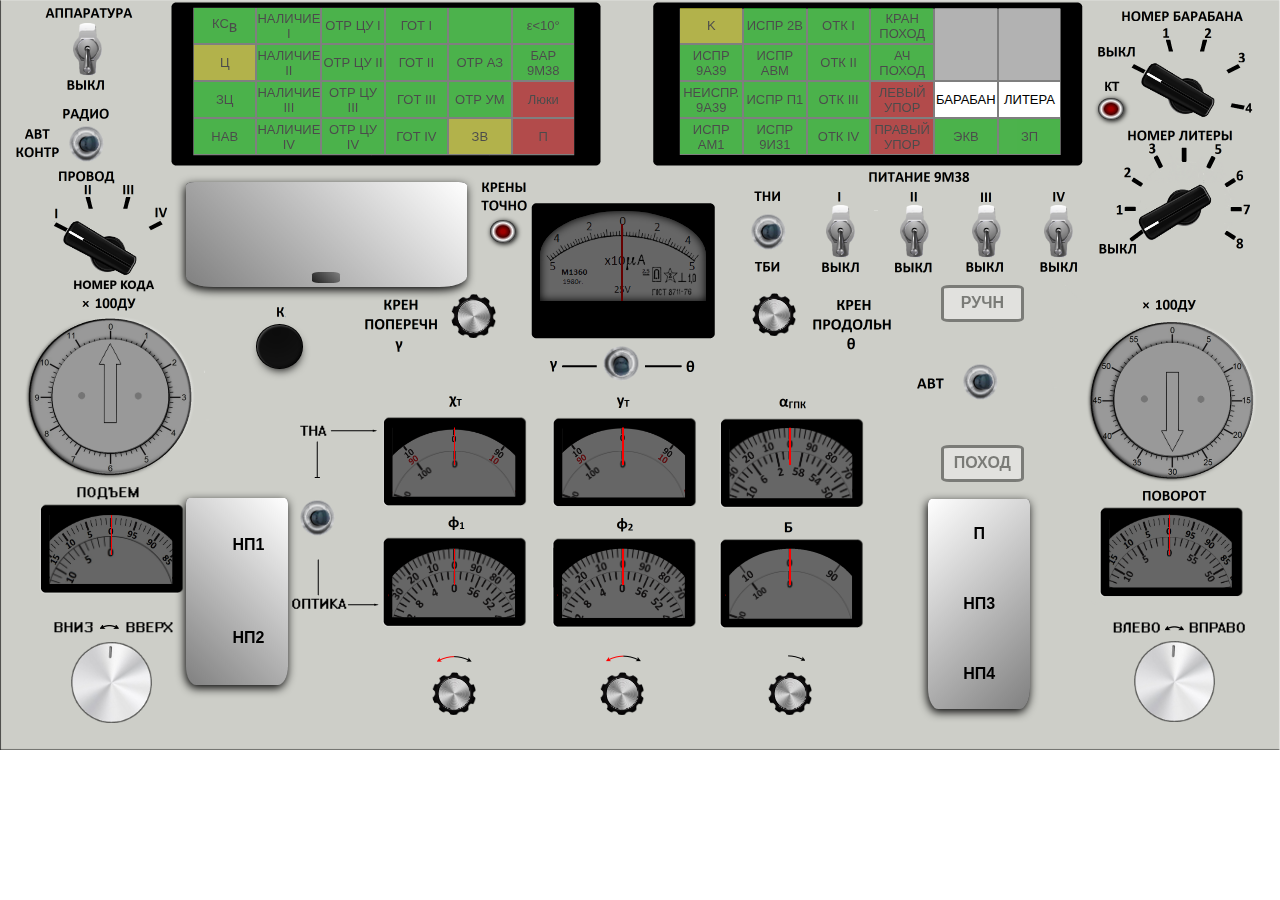
<file: Model/main.html>
<!DOCTYPE html>
<html>
<head>
    <title>MODEL</title>
    <meta charset="UTF-8">
    <meta name="viewport" content="width=device-width, initial-scale=1">
    <link rel="icon" href="images/shevron-logo.png" type="image/x-icon">
    <link rel="stylesheet" type="text/css" href="style.css">
</head>
<body data-custom_resize="false">
<div class="wrapper">
    <div class="indicators">
        <div class="indicators__group1">
            <p class="indicator_1" id="in1">~220Г1</p>
            <p class="indicator_1" id="in2">+27БС</p>
        </div>
        <div class="indicators__group2">
            <p class="indicator_2" id="in3">9И31</p>
            <p class="indicator_2" id="in4">9М38</p>
            <p class="indicator_2" id="in5">АВМ</p>
            <p class="indicator_2" id="in6">2В</p>
            <p class="indicator_2" id="in7">АМ1</p>
            <p class="indicator_2" id="in8">АУ</p>
        </div>
    </div>
    <div class="thumbler__off" id="th1"></div>
    <div class="thumbler__off" id="th2"></div>
    <div class="thumbler__off" id="th3"></div>
    <div class="thumbler__off" id="th4"></div>
    <div class="switch" id="switch2"></div>
    <div class="arrow"></div>
    <div class="fix"></div>
    <div class="switch" id="switch1"></div>
    <div class="clearfix"></div>
    <div class="watch">
        <div class="hourArrow" id="hourArrow3"></div>
        <div class="minArrow" id="minArrow3"></div>
        <div class="secArrow" id="secArrow3"></div>
        <div class="dot"></div>
    </div>
    <div class="watch">
        <div class="hourArrow" id="hourArrow2"></div>
        <div class="minArrow" id="minArrow2"></div>
        <div class="secArrow" id="secArrow2"></div>
        <div class="dot"></div>
    </div>
    <div class="watch">
        <div class="hourArrow" id="hourArrow1"></div>
        <div class="minArrow" id="minArrow1"></div>
        <div class="secArrow" id="secArrow1"></div>
        <div class="dot"></div>
    </div>
    <div class="clearfix"></div>
    <div class="thumbler__off" id="th5"></div>
    <div class="thumbler__off" id="th6"></div>
    <div class="thumbler__off" id="th7"></div>
    <div class="thumbler__off" id="th8"></div>
    <div class="thumbler__off" id="th9"></div>
    <div class="thumbler__off" id="th10"></div>
    <div class="thumbler__off" id="th11"></div>
    <div class="thumbler__off" id="th12"></div>
    <div class="thumbler__off" id="th13"></div>
    <div class="thumbler__off" id="th14"></div>
</div>
<div class="wrapper_3">
    <div class="out_scale scale_1"></div>
    <div class="in_scale scale_2"></div>
    <div class="center-mark mark_1"></div>
    <div class="out_scale scale_3"></div>
    <div class="in_scale scale_4"></div>
    <div class="center-mark mark_2"></div>
    <div class="out_scale scale_5"></div>
    <div class="in_scale scale_6"></div>
    <div class="center-mark mark_3"></div>
    <div class="out_scale scale_7"></div>
    <div class="in_scale scale_8"></div>
    <div class="center-mark mark_4"></div>
    <div class="out_scale scale_9"></div>
    <div class="in_scale scale_10"></div>
    <div class="center-mark mark_5"></div>
    <div class="out_scale scale_11"></div>
    <div class="in_scale scale_12"></div>
    <div class="center-mark mark_6"></div>
    <div class="out_scale scale_13"></div>
    <div class="in_scale scale_14"></div>
    <div class="center-mark mark_7"></div>
    <div class="out_scale scale_15"></div>
    <div class="in_scale scale_16"></div>
    <div class="center-mark mark_8"></div>
</div>
<div class="wrapper_2">
    <div class="grey-filter-over-arrow grey-filter-over-arrow_left"></div>
    <div class="grey-filter-over-arrow grey-filter-over-arrow_right"></div>
    <div class="thumbler__off_2" id="th15"></div>
    <div class="clearfix"></div>
    <div class="thumbler__off_special" id="th16"></div>
    <div class="clearfix"></div>
    <div class="switch_2" id="switch3"></div>
    <table class="light_indicators_1">
        <tr>
            <td class="light_indicators light_indicators__green light-indicators__KSV">КС<sub>в</sub></td>
            <td class="light_indicators light_indicators__green light_indicators__rocket-present">НАЛИЧИЕ I</td>
            <td class="light_indicators light_indicators__green light_indicators__control-8">ОТР ЦУ І</td>
            <td class="light_indicators light_indicators__green light_indicators__control-12">ГОТ I</td>
            <td class="light_indicators light_indicators__green"></td>
            <td class="light_indicators light_indicators__green epsilon_indicator">ε<10°</td>
        </tr>
        <tr>
            <td class="light_indicators light_indicators__yellow">Ц</td>
            <td class="light_indicators light_indicators__green light_indicators__rocket-present">НАЛИЧИЕ II</td>
            <td class="light_indicators light_indicators__green light_indicators__control-9">ОТР ЦУ ІІ</td>
            <td class="light_indicators light_indicators__green light_indicators__control-13">ГОТ II</td>
            <td class="light_indicators light_indicators__green light_indicators__az">ОТР АЗ</td>
            <td class="light_indicators light_indicators__green">БАР 9М38</td>
        </tr>
        <tr>
            <td class="light_indicators light_indicators__green light_indicators__first-check light_indicators__first-check-end light_indicators__control-2">ЗЦ</td>
            <td class="light_indicators light_indicators__green light_indicators__rocket-present">НАЛИЧИЕ III</td>
            <td class="light_indicators light_indicators__green light_indicators__control-10">ОТР ЦУ ІІІ</td>
            <td class="light_indicators light_indicators__green light_indicators__control-14">ГОТ III</td>
            <td class="light_indicators light_indicators__green light_indicators__um">ОТР УМ</td>
            <td class="light_indicators light_indicators__red light_indicators__windows">Люки</td>
        </tr>
        <tr>
            <td class="light_indicators light_indicators__green light_indicators__first-check light_indicators__first-check-end light_indicators__control-3">НАВ</td>
            <td class="light_indicators light_indicators__green light_indicators__rocket-present">НАЛИЧИЕ IV</td>
            <td class="light_indicators light_indicators__green light_indicators__control-11">ОТР ЦУ ІV</td>
            <td class="light_indicators light_indicators__green light_indicators__control-15">ГОТ IV</td>
            <td class="light_indicators light_indicators__yellow">ЗВ</td>
            <td class="light_indicators light_indicators__red">П</td>
        </tr>
    </table>
    <table class="light_indicators_2">
        <tr>
            <td class="light_indicators light_indicators__yellow light_indicators__control light_indicators__first-check-end">K</td>
            <td class="light_indicators light_indicators__green light_indicators__ready light_indicators__ready__2B">ИСПР 2В</td>
            <td class="light_indicators light_indicators__green">ОТК I</td>
            <td class="light_indicators light_indicators__green light_indicators__on-the-way">КРАН ПОХОД</td>
            <td class="light_indicators unknown roll" rowspan="2"></td>
            <td class="light_indicators unknown lither" rowspan="2"></td>
        </tr>
        <tr>
            <td class="light_indicators light_indicators__green light_indicators__9a39-ready light_indicators__first-check-end light_indicators__control-7">ИСПР 9А39</td>
            <td class="light_indicators light_indicators__green light_indicators__first-check light_indicators__first-check-end light_indicators__control-4">ИСПР АВМ</td>
            <td class="light_indicators light_indicators__green">ОТК II</td>
            <td class="light_indicators light_indicators__green light_indicators__on-the-way light_indicators__on-the-way-1">АЧ ПОХОД</td>
        </tr>
        <tr>
            <td class="light_indicators light_indicators__green light_indicators__control light_indicators__control-1">НЕИСПР. 9А39</td>
            <td class="light_indicators light_indicators__green light_indicators__first-check light_indicators__first-check-end light_indicators__control-5">ИСПР П1</td>
            <td class="light_indicators light_indicators__green">ОТК III</td>
            <td class="light_indicators light_indicators__red">ЛЕВЫЙ УПОР</td>
            <td class="light_indicators-title">БАРАБАН</td>
            <td class="light_indicators-title">ЛИТЕРА</td>
        </tr>
        <tr>
            <td class="light_indicators light_indicators__green light_indicators__ready AM-1-indicator">ИСПР АМ1</td>
            <td class="light_indicators light_indicators__green light_indicators__first-check light_indicators__first-check-end light_indicators__control-6">ИСПР 9И31</td>
            <td class="light_indicators light_indicators__green">ОТК IV</td>
            <td class="light_indicators light_indicators__red">ПРАВЫЙ УПОР</td>
            <td class="light_indicators light_indicators__green">ЭКВ</td>
            <td class="light_indicators light_indicators__green">ЗП</td>
        </tr>
    </table>
    <div class="switch_2" id="switch4"></div>
    <div class="switch_2" id="switch5"></div>
    <div class="thumbler__off_2 right_thumblers" id="th17"></div>
    <div class="thumbler__off_2 right_thumblers" id="th18"></div>
    <div class="thumbler__off_2 right_thumblers" id="th19"></div>
    <div class="thumbler__off_2 right_thumblers" id="th20"></div>
    <div class="right_thumblers" id="th21"></div>
    <div class="persp">
        <div class="board">
            <div class="lock"></div>
        </div>
        <div class="thumbler__off_2 hidden_thumbler" id="th22" title="example"><p class="hidden_thumbler__caption">Ц</p></div>
        <div class="thumbler__off_2 hidden_thumbler" id="th23"><p class="hidden_thumbler__caption">ЗЦ</p></div>
        <div class="thumbler__off_2 hidden_thumbler" id="th24"><p class="hidden_thumbler__caption">НАВ</p></div>
        <div class="thumbler__off_2 hidden_thumbler" id="th25"><p class="hidden_thumbler__caption">ЗВ</p></div>
        <div class="thumbler__off_2 hidden_thumbler" id="th26"><p class="hidden_thumbler__caption">АВТ</p></div>
        <p class="hidden_thumblers__bottom-caption">ВЫКЛЮЧЕНО</p>
    </div>
    <div class="small_btn arrow_control"></div>
    <div class="A">
        <div class="A_arrow"></div>
        <div class="black_panel"></div>
    </div>
    <div class="spinning_arrow" id="sp_arr_1"></div>
    <div class="spinning_arrow" id="sp_arr_2"></div>
    <div class="rot" id="rot_1"></div>
    <div class="clearfix"></div>
    <div class="rot" id="rot_2"></div>
    <div class="indicator_3">
        <p>РУЧН</p>
    </div>
    <div class="k-button"></div>
    <div class="thumbler__off_2-optional" id="th27"></div>
    <div class="clearfix"></div>
    <div class="thumbler_special_optics" id="th28"></div>
    <div class="thumbler_hor_off thumbler_hor" id="th29"></div>
    <div class="thumbler_hor_2" id="th30"></div>
    <div class="indicator_4">
        <p>ПОХОД</p>
    </div>
    <div class="clearfix"></div>
    <div class="handwheel" id="hw1"></div>
    <div class="clearfix"></div>
    <div class="rot" id="rot_3"></div>
    <div class="rot" id="rot_4"></div>
    <div class="rot" id="rot_5"></div>
    <div class="handwheel" id="hw2"></div>
    <div class="persp_1">
        <div class="k-button hidden_button" id="hb_1"></div>
        <div class="k-button hidden_button" id="hb_2"></div>
        <div class="board_1">
            <p>НП1</p>
            <p>НП2</p>
        </div>
    </div>
    <div class="persp_2">
        <div class="k-button hidden_button" id="hb_3"></div>
        <div class="k-button hidden_button" id="hb_4"></div>
        <div class="k-button hidden_button" id="hb_5"></div>
        <div class="board_2">
            <p>П</p>
            <p>НП3</p>
            <p>НП4</p>
        </div>
    </div>
    <div class="small_btn indicators_control"></div>
</div>
</body>
<script src="jquery-3.2.1.min.js"></script>
<script src="script.js" type="text/javascript"></script>
</html>
</file>
<file: Model/style.css>
* {
    margin: 0px;
    padding: 0px;
    font-family: Arial;
    -moz-user-select: none;
    -o-user-select: none;
    -webkit-user-select: none;
    -ms-user-select: none;
    -user-select: none;
    box-sizing: border-box;
}

p {
    font-weight: bolder;
    padding-left: 3%;
    padding-right: 3%;
}

.clearfix {
    height: 0px;
    clear: both;
    background: #e74c3c;
}

.wrapper {
    position: absolute;
    width: 100%;
    height: 100%;
    background-image: url('images/background.png');
    background-size: contain;
    display: none;
    z-index: 1;
}

.thumbler__off {
    width: 3%;
    height: 9%;
    background-image: url('images/thumbler.png');
    background-size: contain;
    background-repeat: no-repeat;
    display: inline-block;
}

.thumbler__on {
    width: 3%;
    height: 9%;
    background-image: url('images/thumbler__off.png');
    background-size: contain;
    background-repeat: no-repeat;
    display: inline-block;

}

.indicator_1 {
    display: flex;
    justify-content: center;
    align-items: center;
    height: 100%;
    width: 50%;
}

.indicator_2 {
    display: flex;
    justify-content: center;
    align-items: center;
    height: 100%;
    width: 16.66%;
}

.indicators {
    width: 80%;
    height: 6%;
    margin: 0 auto;
    margin-top: 3%;
    display: flex;
    flex-direction: row;

}

.indicators__group2 {
    background-color: rgb(230, 230, 230);
    width: 55%;
    height: 100%;
    margin-left: 18%;
    display: flex;
    flex-direction: row;
    justify-content: space-between;
    align-items: center;
    overflow: visible;
}

.indicators__group1 {
    background-color: rgb(230, 230, 230);
    width: 20%;
    height: 100%;
    margin-left: 10%;
    display: flex;
    flex-direction: row;
    justify-content: space-between;
    align-items: center;
}

.switch {
    width: 6.5%;
    height: 11%;
    background-image: url('images/switch.png');
    background-size: contain;
    background-repeat: no-repeat;
}

#switch2 {
    margin-top: 9.2%;
    margin-right: 17%;
    float: right;
    -moz-transform: rotate(-60deg);
    -ms-transform: rotate(-60deg);
    -webkit-transform: rotate(-60deg);
    -o-transform: rotate(-60deg);
    transform: rotate(-60deg);
}

#switch1 {
    margin-top: 9.2%;
    margin-right: 23.4%;
    float: right;
}

#th1 {
    margin-left: 7.5%;
    margin-top: 9%;
}

#th2 {
    margin-left: 7%;
    margin-top: 9%;
}

#th3 {
    margin-left: 0.5%;
    margin-top: 9%;
}

#th4 {
    float: right;
    margin-right: 8.3%;
    margin-top: 9%;
}

.arrow {
    position: absolute;
    width: 0.15%;
    height: 8%;
    background-color: red;
    margin-left: 54.75%;
    margin-top: -5.74%;
    transform-origin: 0% 100%;
    -moz-transform: rotate(-45deg);
    -ms-transform: rotate(-45deg);
    -webkit-transform: rotate(-45deg);
    -o-transform: rotate(-45deg);
    transform: rotate(-45deg);
}

.fix {
    position: absolute;
    width: 9.5%;
    height: 5%;
    background-color: black;
    margin-left: 50%;
    margin-top: -1.59%;
}

#th5 {
    margin-left: 7.5%;
    margin-top: 11.5%;
}

#th6 {
    margin-left: 2.5%;
}

#th7 {
    margin-left: 8%;
}

#th8 {
    margin-left: 13%;
}

#th9 {
    margin-left: 5.5%;
}

#th10 {
    margin-left: 5.9%;
}

#th11 {
    margin-left: 5.25%;
}

#th12 {
    margin-left: 2.5%;
}

#th13 {
    margin-left: 3%;
}

#th14 {
    margin-left: 3.5%;
}

.watch {
    display: flex;
    background-image: url('images/watch.png');
    background-position: center;
    background-size: contain;
    background-repeat: no-repeat;
    height: 10%;
    width: 5.86%;
    float: right;
    margin-right: 1.5%;
    margin-top: 7%;
    position: relative;
    border-radius: 100%;
    box-shadow: 0 0 10px rgba(0, 0, 0, 10);
}

.hourArrow {
    margin-left: 48.5%;
    margin-top: 15%;
    height: 35%;
    width: 4%;
    background-color: red;
    z-index: 20;
    opacity: 0.99;
    transform-origin: 0% 100%;

}

.minArrow {
    margin-left: -3%;
    margin-top: 10%;
    height: 40%;
    width: 2%;
    background-color: blue;
    z-index: 15;
    opacity: 0.99;
    transform-origin: 0% 100%;
}

.secArrow {
    margin-left: -1.5%;
    height: 50%;
    width: 1%;
    background-color: #00FF00;
    z-index: 5;
    opacity: 0.99;
    transform-origin: 0% 100%;
}

.dot {
    margin-left: -3%;
    margin-top: 47.5%;
    height: 5%;
    width: 5%;
    border-radius: 100%;
    background-color: black;
    z-index: 300;
    opacity: 0.99;
    transform-origin: 0% 100%;
}

.wrapper_2 {
    position: absolute;
    width: 100%;
    height: 100%;
    background-image: url('images/background_2.png');
    background-size: contain;
    display: block;
    z-index: 100;
}

.thumbler_special_optics {
    width: 5%;
    height: 7.2%;
    background-image: url('images/thum_3.png');
    background-size: contain;
    background-repeat: no-repeat;
    display: inline-block;
}
.thumbler__off_2-optional{
    width: 2.4%;
    height: 7.2%;
    display: inline-block;
}
.thumbler__off_2 {
    width: 2.4%;
    height: 7.2%;
    background-image: url('images/thumbler.png');
    background-size: contain;
    background-repeat: no-repeat;
    display: inline-block;
}

.thumbler__on_2 {
    width: 2.4%;
    height: 7.2%;
    background-image: url('images/thumbler__off.png');
    background-size: contain;
    background-repeat: no-repeat;
    display: inline-block;

}

.thumbler__off_special {
    width: 4.3%;
    height: 8%;
    background-image: url('images/thum_3.png');
    background-size: contain;
    background-repeat: no-repeat;
    display: inline-block;
}

#th15 {
    margin-top: 1.8%;
    margin-left: 5.6%;
}

#th16 {
    margin-top: 2.60%;
    margin-left: 4.6%;
}

.switch_2 {
    width: 6.5%;
    height: 11%;
    background-image: url('images/switch_2.png');
    background-size: contain;
    background-repeat: no-repeat;
}

#switch3 {
    margin-top: 2.6%;
    margin-left: 4.5%;
    -moz-transform: rotate(30deg);
    -ms-transform: rotate(30deg);
    -webkit-transform: rotate(30deg);
    -o-transform: rotate(30deg);
    transform: rotate(30deg);
    transform-origin: 61.075949% 50.632911%;
}

#switch4 {
    float: right;
    margin-top: -8%;
    margin-right: 4.75%;
    -moz-transform: rotate(30deg);
    -ms-transform: rotate(30deg);
    -webkit-transform: rotate(30deg);
    -o-transform: rotate(30deg);
    transform: rotate(30deg);
    transform-origin: 61.075949% 50.632911%;
}

#switch5 {
    float: right;
    margin-top: 0.7%;
    margin-right: 5%;
    -moz-transform: rotate(-30deg);
    -ms-transform: rotate(-30deg);
    -webkit-transform: rotate(-30deg);
    -o-transform: rotate(-30deg);
    transform: rotate(-30deg);
    transform-origin: 61.075949% 50.632911%;
}

table {
    width: 30%;
    height: 20%;
}

td {
    background: maroon;
    text-align: center;
    width: 16.6%;
    height: 25%;
    opacity: 0.4;
}

.light_indicators_1 {
    margin-top: -22.5%;
    margin-left: 15%;
}

.light_indicators_2 {
    margin-top: -11.7%;
    margin-left: 53%;
}

.light_indicators__green {
    background: #00FF00;
}

.light_indicators__yellow {
    background: yellow;
}

.light_indicators__red {
    background: red;
}

.active_light_indicator {
    opacity: 1;
}

.wrapper_2 .light_indicators__active{
    opacity: 1;
}

.unknown {
    background: white;
}

.right_thumblers {
    margin-top: 3.8%;
    float: right;
    margin-right: 3.22%;
}

#th17 {
    margin-right: 4.6%;
}

#th20 {
    margin-right: 3.4%;
}

.board {
    z-index: 500;
    width: 100%;
    height: 100%;
    background: linear-gradient(45deg, grey, white);
    transition: background 1s;
    transition: transform 1s linear;
    transform: rotateX(0deg);
    transform-origin: top;
    border-radius: 3% 3% 10% 10%;
    box-shadow: -1px 3px 10px rgba(0, 0, 0, 10);
}

.persp:hover .board {
    transform: rotateX(110deg);
    border-radius: 3% 3% 10% 10%;
}

.persp {
    box-shadow: inset -1px 1px 20px rgba(0, 0, 0, 10);
    background-color: gray;
    border-radius: 3% 3% 10% 10%;
    overflow: visible;
    position: absolute;
    margin-top: 2%;
    margin-left: 14.5%;
    z-index: 400;
    width: 22%;
    height: 14%;
    perspective: 800px;
    transform-style: preserve-3d;
    display: flex;
    flex-direction: row;
}

.lock {
    border-radius: 24%;
    width: 10%;
    height: 10%;
    margin: 0 auto;
    background: linear-gradient(45deg, rgb(30, 30, 30), gray);
    margin-top: 32%;
}

.hidden_thumbler {
    overflow: visible;
    position: absolute;
    width: 11%;
    height: 51.4%;
    margin-top: 18%;
    transform: translateY(-50%);
    z-index: 200;
}
#th21 {
    left: 57.5%;
}

#th22 {
    margin-left: 10%;
}

#th23 {
    margin-left: 28%;
}

#th24 {
    margin-left: 46%;
}

#th25 {
    margin-left: 64%;
}

#th26 {
    margin-left: 82%;
}

.A {
    float: right;
    background: white;
    background-image: url('images/amp.png');
    background-size: contain;
    background-repeat: no-repeat;
    width: 13%;
    height: 12%;
    margin-right: 9.3%;
    margin-top: 4.3%;
    border-radius: 50% 50% 0% 0%;
    box-shadow: inset 0 0 10px rgba(0, 0, 0, 10);
    opacity: 0.4;
}

.A_arrow {
    position: absolute;
    width: 2px;
    height: 10.2%;
    margin-top: 1%;
    margin-left: 6.36%;
    background-color: red;
    transform-origin: 0% 160%;
    transition: transform 0.25s;
    /*1 = 8deg*/
}

.black_panel {
    position: absolute;
    background: black;
    width: 13%;
    height: 4%;
    margin-top: 7%;
}

.small_btn {
    float: left;
    width: 2%;
    height: 3%;
    border-radius: 50%;
    margin-top: 5%;
    margin-left: 38.3%;
    background: radial-gradient(50% 50%, rgb(160, 0, 0) 15%, rgb(150, 0, 0) 20%, rgb(75, 0, 0) 50%, white, rgb(20, 20, 20));
    box-shadow: 1px 1px 5px black;
}

.small_btn_on {
    float: left;
    width: 2%;
    height: 3%;
    border-radius: 50%;
    margin-top: 5%;
    margin-left: 38.3%;
    background: radial-gradient(50% 50%, rgb(0, 65, 0) 15%, rgb(0, 80, 0) 20%, rgb(0, 60, 0) 50%, white, rgb(20, 20, 20));
    box-shadow: 1px 1px 5px black;
}

.center-mark {
    position: absolute;
    height: 10%;
    width: 0.13%;
    background-color: red;
}

.mark_1 {
    left: 8.65%;
    top: 64%;
}

.mark_2 {
    left: 35.45%;
    top: 52%;
}

.mark_3 {
    left: 48.6%;
    top: 52%;
}

.mark_4 {
    left: 61.64%;
    top: 52%;
}
.mark_5{
    left: 35.45%;
    top: 68%;
}
.mark_6{
    left: 48.6%;
    top: 68%;
}
.mark_7{
    left: 61.64%;
    top: 68%;
}
.mark_8{
    left: 91.3%;
    top: 64%;
}
.out_scale {
    position: absolute;
    width: 13.485%;
    height: 23%;
    top: 57.1%;
    background-size: contain;
    background-repeat: no-repeat;
}

.in_scale {
    position: absolute;
    width: 9.9%;
    height: 16.9%;
    top: 60.1%;
    background-size: contain;
    background-repeat: no-repeat;
}

.scale_1 {
    filter: brightness(0.4);
    top: 68.5%;
    left: 1.926%;
    background-image: url('images/scale_1.png');
}

.scale_2 {
    filter: brightness(0.4);
    top: 71.5%;
    left: 3.7%;
    background-image: url('images/scale_2.png');
}

.scale_3 {
    filter: brightness(0.4);
    left: 28.74%;
    background-image: url('images/scale_3.png');
}

.scale_4 {
    filter: brightness(0.4);
    left: 30.545%;
    background-image: url('images/scale_4.png');
}

.scale_5 {
    filter: brightness(0.4);
    left: 41.9%;
    background-image: url('images/scale_3.png');
}

.scale_6 {
    filter: brightness(0.4);
    left: 43.7%;
    background-image: url('images/scale_4.png');
}

.scale_7 {
    filter: brightness(0.4);
    left: 54.95%;
    background-image: url('images/scale_7.png');
}

.scale_8 {
    filter: brightness(0.4);
    left: 56.73%;
    background-image: url('images/scale_8.png');
}
.scale_9 {
    filter: brightness(0.4);
    top: 73.1%;
    left: 28.74%;
    background-image: url('images/scale_7.png');
}

.scale_10 {
    filter: brightness(0.4);
    top: 76.1%;
   	left: 30.545%;
    background-image: url('images/scale_6.png');
}
.scale_11 {
    filter: brightness(0.4);
    top: 73.1%;
    margin-left: 41.9%;
    background-image: url('images/scale_7.png');
}

.scale_12 {
    filter: brightness(0.4);
    top: 76.1%;
    left: 43.7%;
    background-image: url('images/scale_6.png');
}

.scale_13 {
    filter: brightness(0.4);
    top: 73.1%;
    left: 54.95%;
    background-image: url('images/scale_5.png');
}

.scale_14 {
    filter: brightness(0.4);
    top: 76.1%;
    left: 56.73%;
    background-image: url('images/scale_4.png');
}
.scale_15 {
    filter: brightness(0.4);
    top: 68.5%;
    left: 84.6%;
    background-image: url('images/scale_1.png');
}

.scale_16 {
    filter: brightness(0.4);
    top: 71.5%;
    left: 86.374%;
    background-image: url('images/scale_9.png');
}

.grey-filter-over-arrow{
    border-radius: 50%;
    height: 20.6%;
    width: 12.6%;
    position: absolute;
    background-color: rgba(0,0,0,0.4);
    z-index: 500;
}

.grey-filter-over-arrow_left{
    top: 42.5%;
    left: 2.3%;
}

.grey-filter-over-arrow_right{
    top: 43%;
    left: 85.2%;
}

.wrapper_3 {
    position: absolute;
    width: 100%;
    height: 100%;
    display: block;
    z-index: 10;
    background-color: black;
}

.power_thumblers {
    position: absolute;
    z-index: 900;
    width: 60%;
    height: 80%;
    right: 0;
    margin-top: -6%;
    background: gray;
    border: 2px solid black;
}

#sp_arr_1 {
    margin-left: 4.25%;
    margin-top: 14.2%;
     -moz-transform: rotate(-90deg);
    -ms-transform: rotate(-90deg);
    -webkit-transform: rotate(-90deg);
    -o-transform: rotate(-90deg);
    transform: rotate(-90deg);

}

#sp_arr_2 {
    right: 4.05%;
    margin-top: 14.45%;
     -moz-transform: rotate(90deg);
    -ms-transform: rotate(90deg);
    -webkit-transform: rotate(90deg);
    -o-transform: rotate(90deg);
    transform: rotate(90deg);
}

.spinning_arrow {
    width: 8.8%;
    height: 15.45%;
    border-radius: 100%;
    background-color: white;
    background-position: center;
    background-image: url('images/spinning_arrow.png');
    background-repeat: no-repeat;
    background-size: contain;
    box-shadow: 0 1px 4px rgba(0, 0, 0, 10);
    position: absolute;
    transition: transform 2s;
}

.rot {
    background-color: rgb(205, 206, 200);
    background-position: center;
    border-radius: 50%;
    width: 4%;
    height: 5.8%;
    background-image: url('images/rot.png');
    background-size: contain;
    background-repeat: no-repeat;
    display: inline-block;
}

.k-button {
    margin-left: 20%;
    margin-top: -1.4%;
    border-radius: 50%;
    width: 3.7%;
    height: 6%;
    background-color: black;
    text-shadow: 1px 1px 0px rgba(255, 255, 255, 0.15);
    box-shadow: inset 1px 1px 2px rgba(255, 255, 255, 0.3),
    inset 3px 15px 45px rgba(0, 0, 0, 0.2),
    inset -1px -1px 2px rgba(0, 0, 0, 0.5),
    inset -3px -15px 45px rgba(255, 255, 255, 0.1),
    1px 5px 10px -4px rgba(0, 0, 0, 1);
    border: 0.03em solid transparent;
}

.k-button_clicked {
    background-color: black;
    box-shadow: inset 2px 4px 2px rgba(255, 255, 255, 0.1),
    inset 3px 15px 45px rgba(0, 0, 0, 0.2),
    inset -1px -1px 2px rgba(0, 0, 0, 0.3),
    inset -3px -15px 45px rgba(255, 255, 255, 0.2),
    1px 5px 10px -4px rgba(0, 0, 0, 0.9);
}

#rot_1 {
    margin-left: 35%;
    margin-top: 4%;
}

#rot_2 {
    float: right;
    margin-right: 37.5%;
    margin-top: -3.8%;
}
#th21{
    width: 5%;
    height: 7.2%;
    background-image: url('images/thum_3.png');
    background-size: contain;
    background-repeat: no-repeat;
    position: absolute;
}
#th27 {
    margin-left: 18%;
    margin-top: 3%;
}

#th28 {
    margin-left: 22.3%;
    margin-top: 2%;
}

.indicator_3 {
    border-radius: 10%;
    border: 0.2em solid black;
    font-weight: bold;
    color: grey;
    display: flex;
    width: 6.5%;
    height: 5%;
    background-color: white;
    float: right;
    margin-top: -4.45%;
    margin-right: 20%;
    opacity: 0.4;
    flex-direction: column;
    justify-content: space-around;
}

.indicator_4 {
    border-radius: 10%;
    border: 0.2em solid black;
    width: 6.5%;
    height: 5%;
    font-weight: bold;
    color: grey;
    display: flex;
    background-color: white;
    float: right;
    margin-top: -1.6%;
    margin-right: 20%;
    opacity: 0.4;
    flex-direction: column;
    justify-content: space-around;
}

.indicator_3 > p {
    color: black;
    text-align: center;
    font-weight: bold;
}

.indicator_4 > p {
    color: black;
    text-align: center;
    font-weight: bold;
}

.thumbler_hor_pos2 {
    width: 5%;
    height: 7.2%;
    -moz-transform: rotate(90deg);
    -ms-transform: rotate(90deg);
    -webkit-transform: rotate(90deg);
    -o-transform: rotate(90deg);
    transform: rotate(90deg);
    background-image: url('images/thum_4.png');
    background-size: contain;
    background-repeat: no-repeat;
    display: inline-block;
    float: right;
    margin-right: 49%;
    margin-top: -10.1%;
}

.thumbler_hor_off {
    width: 5%;
    height: 7.2%;
    -moz-transform: rotate(90deg);
    -ms-transform: rotate(90deg);
    -webkit-transform: rotate(90deg);
    -o-transform: rotate(90deg);
    transform: rotate(90deg);
    background-image: url('images/thum_3.png');
    background-size: contain;
    background-repeat: no-repeat;
    display: inline-block;
    float: right;
    margin-right: 49%;
    margin-top: -10.1%;
}

.thumbler_hor_pos1 {
    width: 5%;
    height: 7.2%;
    margin-top: -10.135%;
    -moz-transform: rotate(90deg);
    -ms-transform: rotate(90deg);
    -webkit-transform: rotate(90deg);
    -o-transform: rotate(90deg);
    transform: rotate(90deg);
    background-image: url('images/thum_1.png');
    background-size: contain;
    background-repeat: no-repeat;
    display: inline-block;
    float: right;
    margin-right: 49%;
    margin-top: -10.1%;
}

.thumbler_hor_2 {
    width: 5%;
    height: 7.2%;
    background-image: url('images/thum_3.png');
    background-size: contain;
    background-repeat: no-repeat;
    display: inline-block;
    float: right;
    margin-right: 20.9%;
    margin-top: -8.6%;
}

.thumbler_hor_2_off {
    width: 5%;
    height: 7.2%;
    -moz-transform: rotate(-90deg);
    -ms-transform: rotate(-90deg);
    -webkit-transform: rotate(-90deg);
    -o-transform: rotate(-90deg);
    transform: rotate(-90deg);
    background-image: url('images/thum_4.png');
    background-size: contain;
    background-repeat: no-repeat;
    float: right;
    display: inline-block;
    margin-right: 20.9%;
    margin-top: -8.6%;
}

#rot_3 {
    position: absolute;
    margin-top: -4%;
    margin-left: 33.45%;
}

#rot_4 {
    position: absolute;
    margin-top: -4%;
    margin-left: 46.6%;
}

#rot_5 {
    position: absolute;
    margin-top: -4%;
    margin-left: 59.7%;
}

.handwheel {
    transform-origin: 51% 50%;
    width: 6.5%;
    height: 10.8%;
    background-image: url('images/hwheel.png');
    background-size: contain;
    background-repeat: no-repeat;
    display: block;
}

#hw1 {
    margin-top: 7.3%;
    margin-left: 5.5%;
}

#hw2 {
    margin-top: -6.38%;
    float: right;
    margin-right: 5%;
}

.board_1 {
    display: flex;
    flex-direction: column;
    justify-content: space-around;
    align-items: flex-end;
    z-index: 500;
    width: 100%;
    height: 100%;
    background: linear-gradient(45deg, grey, white);
    transition: background 1s;
    transition: transform 1s linear;
    transform: rotateY(0deg);
    transform-origin: left;
    border-radius: 3% 3% 10% 10%;
    box-shadow: -1px 3px 10px rgba(0, 0, 0, 10);
}

.persp_1:hover .board_1 {
    transform: rotateY(-110deg);
    border-radius: 3% 3% 10% 10%;
}


.board_1 p{
    opacity: 1;
    transition: opacity; 
    transition-delay: 0.25s;
    margin-right: 20%;
}

.persp_1:hover .board_1 p{
    transition-delay: 0.7s;
    opacity: 0;
}

.board_2 p{
    opacity: 1;
    transition: opacity; 
    transition-delay: 0.25s;
}

.persp_2:hover .board_2 p{
    transition-delay: 0.7s;
    opacity: 0;
}

.persp_1 {
    box-shadow: inset -1px 1px 20px rgba(0, 0, 0, 10);
    background-color: gray;
    border-radius: 3% 3% 10% 10%;
    overflow: visible;
    position: absolute;
    margin-top: -17.6%;
    margin-left: 14.5%;
    z-index: 400;
    width: 8%;
    height: 25%;
    perspective: 800px;
    transform-style: preserve-3d;
    display: flex;
    flex-direction: row;
}

.board_2 {
    display: flex;
    flex-direction: column;
    justify-content: space-around;
    align-items: center;
    z-index: 500;
    width: 100%;
    height: 100%;
    background: linear-gradient(135deg, white, grey);
    transition: background 1s;
    transition: transform 1s linear;
    transform: rotateY(0deg);
    transform-origin: right;
    border-radius: 3% 3% 10% 10%;
    box-shadow: -1px 3px 10px rgba(0, 0, 0, 10);
}

.persp_2:hover .board_2 {
    transform: rotateY(110deg);
    border-radius: 3% 3% 10% 10%;
}

.hidden_thumblers__bottom-caption{
    position: absolute;
    bottom: 10%;
    left: 50%;
    transform: translateX(-50%);
}

.persp_2 {
    box-shadow: inset -1px 1px 20px rgba(0, 0, 0, 10);
    background-color: gray;
    border-radius: 3% 3% 10% 10%;
    overflow: visible;
    position: absolute;
    margin-top: -17.5%;
    margin-left: 72.5%;
    z-index: 400;
    width: 8%;
    height: 28%;
    perspective: 800px;
    transform-style: preserve-3d;
    display: flex;
    flex-direction: row;
}

.hidden_button {
    width: 45%;
    height: 25%;
    background-color: black;
    position: absolute;
    z-index: 200;
}

table {
    height: 20%;
}

td {
    height: 25%;
}

#hb_1 {
    margin-top: 25%;
    margin-left: 28%;
}

#hb_2 {
    margin-top: 110%;
    margin-left: 28%;
}

#hb_3 {
    background-color: red;
    height: 23%;
    margin-top: 18%;
    margin-left: 28%;
}

#hb_4 {
    height: 23%;
    margin-top: 78%;
    margin-left: 28%;
}

#hb_5 {
    height: 23%;
    margin-top: 138%;
    margin-left: 28%;
}

.indicators_control{
    position: absolute;
    margin-top: 0;
    top: 13%;
    left: 47.5%;
}

.small_btn_on_indicators{
    position: absolute;
    margin-top: 0;
    top: 13%;
    left: 47.5%;
    background: radial-gradient(50% 50%, rgb(65, 0, 0) 15%, rgb(50, 0, 0) 20%, rgb(60, 0, 0) 50%, white, rgb(20, 20, 20));
    box-shadow: 1px 1px 5px black;
}

.hidden_thumbler__caption{
    margin-top: -50%;
    font-weight: 700;
    text-align: center;
}

.light_indicators-title{
    background-color: white;
    opacity: 1;
}
@media screen and (max-width: 2000px) {
    * {
        font-size: 22px;
        overflow: hidden;
    }
    td {
        font-size: 18px;
    }
}

@media screen and (max-width: 1600px) {
    * {
        font-size: 20px;
        overflow: hidden;
    }

    td {
        font-size: 17px
    }

    .hidden_thumbler__caption, .hidden_thumblers__bottom-caption{
        font-size: 15px;
    }
}

@media screen and (max-width: 1400px) {
    * {
        font-size: 18px;
        overflow: hidden;
    }

    td {
        font-size: 15px;
    }

    .hidden_thumbler__caption, .hidden_thumblers__bottom-caption{
        font-size: 14px;
    }
}

@media screen and (max-width: 1280px) {
    * {
        font-size: 16px;
    }

    td {
        font-size: 13px;
    }

    .hidden_thumbler__caption, .hidden_thumblers__bottom-caption{
        font-size: 12px;
    }
}

@media screen and (max-width: 1150px) {
    * {
        font-size: 12px;
        overflow: hidden;
    }

    td, .hidden_thumbler__caption, .hidden_thumblers__bottom-caption {
        font-size: 10px;
    }
}

@media screen and (max-width: 900px) {
    * {
        font-size: 8px;
        overflow: hidden;
    }

    td, .hidden_thumbler__caption, .hidden_thumblers__bottom-caption {
        font-size: 6px;
    }
}

@media screen and (max-width: 600px) {
    td,.hidden_thumbler__caption, .hidden_thumblers__bottom-caption {
        font-size: 5px;
    }
}

@media screen and (max-width: 500px) {
    * {
        font-size: 5px;
        overflow: hidden;
    }

    td, .hidden_thumbler__caption, .hidden_thumblers__bottom-caption {
        font-size: 4px;
    }
}
@media screen and (max-width: 420px) {
    * {
        font-size: 4px;
        overflow: hidden;
    }

    td, .hidden_thumbler__caption, .hidden_thumblers__bottom-caption {
        font-size: 3px;
    }
}

@media screen and (max-width: 420px) {
    * {
        font-size: 2px;
        overflow: hidden;
    }

    td, .hidden_thumbler__caption, .hidden_thumblers__bottom-caption {
        font-size: 1.5px;
    }
}

* {
    background-position: center;
}

.wrapper_2 .light_indicators__check{
    opacity: 1;
}
</file>
